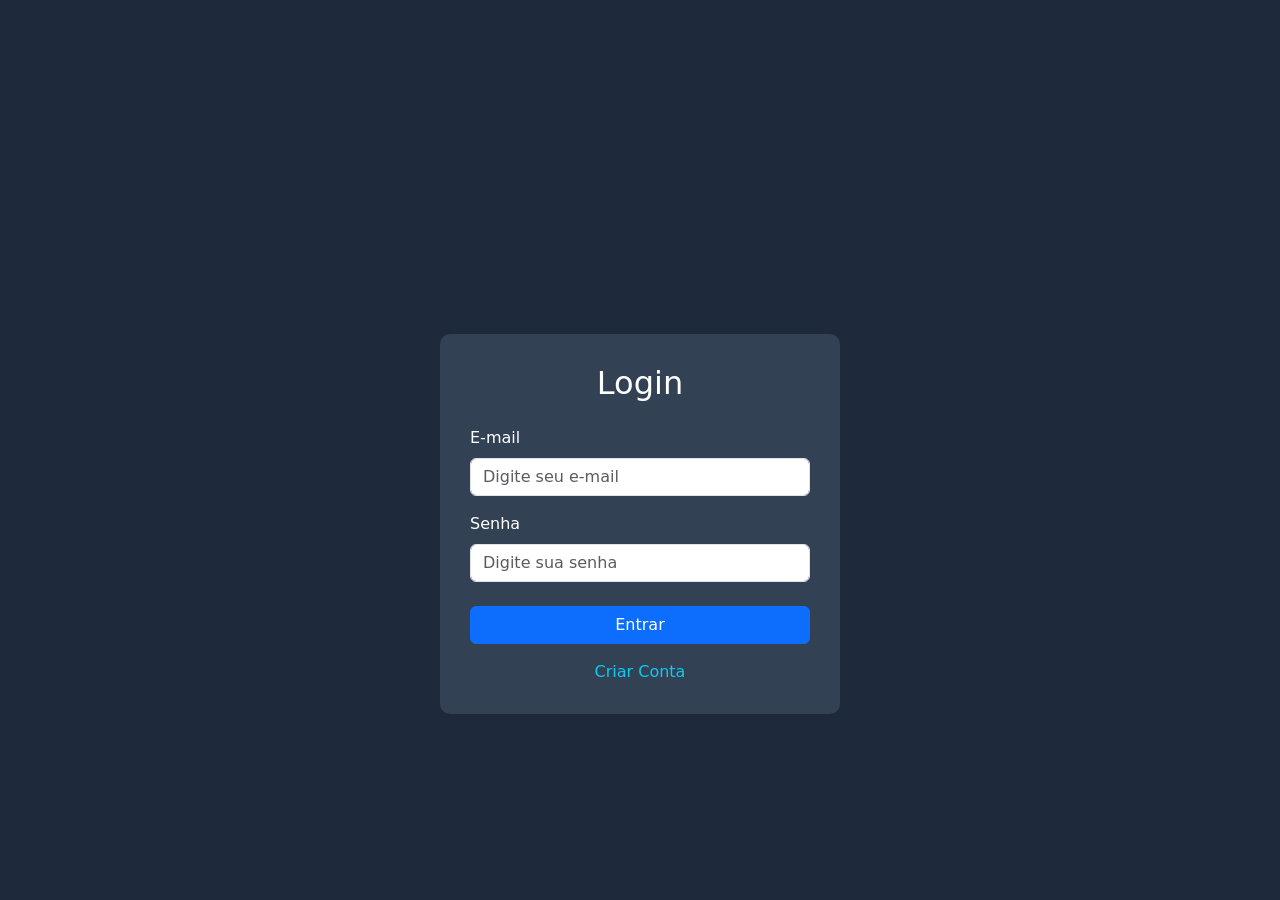
<file: index.html>
<!DOCTYPE html>
<html lang="pt-br">
<head>
    <meta charset="UTF-8">
    <meta name="viewport" content="width=device-width, initial-scale=1.0">
    <title>Login</title>
    <link href="https://cdn.jsdelivr.net/npm/bootstrap@5.3.3/dist/css/bootstrap.min.css" rel="stylesheet">
    <link rel="stylesheet" href="css/style.css">
</head>
<body>
    <div class="container mt-5">
        <div class="caixa-login mx-auto text-center" style="max-width: 400px;">
            <h2 class="mb-4">Login</h2>
            
            <form id="formLogin" method="post" novalidate>
                <div class="mb-3 text-start">
                    <label class="form-label" for="email">E-mail</label>
                    <input type="email" class="form-control" id="email" name="email" placeholder="Digite seu e-mail" required>
                </div>
                <div class="mb-4 text-start">
                    <label class="form-label" for="senha">Senha</label>
                    <input type="password" class="form-control" id="senha" name="senha" placeholder="Digite sua senha" required>
                </div>
                <button type="submit" class="btn btn-primary w-100 mb-3">Entrar</button>
            </form>

            <a href="cadastro.html" class="text-info text-decoration-none">Criar Conta</a>
        </div>
    </div>

    <script src="https://cdn.jsdelivr.net/npm/bootstrap@5.3.3/dist/js/bootstrap.bundle.min.js"></script>
    <script src="js/ajax.js"></script>
</body>
</html>
</file>
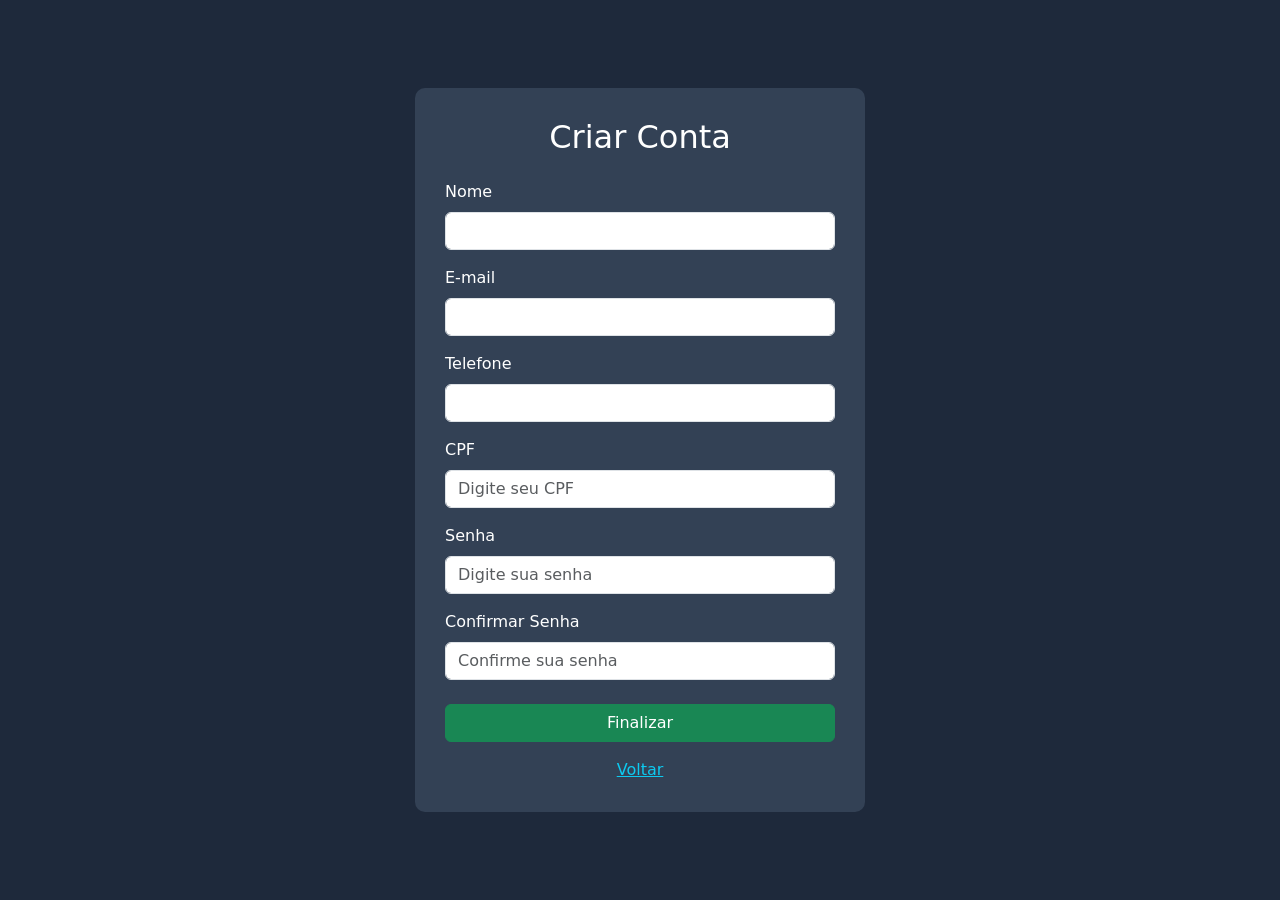
<file: cadastro.html>
<!DOCTYPE html>
<html lang="pt-br">

<head>
    <meta charset="UTF-8">
    <meta name="viewport" content="width=device-width, initial-scale=1.0">

    <title>Cadastro</title>

    <link href="https://cdn.jsdelivr.net/npm/bootstrap@5.3.3/dist/css/bootstrap.min.css" rel="stylesheet">
    <link rel="stylesheet" href="css/style.css">

</head>

<body>
    <div class="box">

        <h2 class="text-center mb-4">Criar Conta</h2>

        <form id="formCadastro" method="post" novalidate>

            <div class="mb-3">
                <label class="form-label" for="nome">Nome</label>
                <input type="text" class="form-control" id="nome" name="nome" required>
                <div class="invalid-feedback">
                    Por favor, insira seu nome.
                </div>
            </div>

            <div class="mb-3">
                <label class="form-label" for="email">E-mail</label>
                <input type="email" class="form-control" id="email" name="email" required>
                <div class="invalid-feedback">
                    Por favor, insira um e-mail válido.
                </div>
            </div>

            <div class="mb-3">
                <label class="form-label" for="telefone">Telefone</label>
                <input type="text" class="form-control" id="telefone" name="telefone" required>
                <div class="invalid-feedback">
                    Por favor, insira um telefone válido.
                </div>
            </div>

            <div class="mb-3">
                <label class="form-label" for="cpf">CPF</label>
                <input type="text" class="form-control" id="cpf" name="cpf" placeholder="Digite seu CPF" minlength="14" maxlength="14" required>
                <div class="invalid-feedback">
                    Por favor, insira um CPF válido.
                </div>
            </div>

            <div class="mb-3">
                <label class="form-label" for="senha">Senha</label>
                <input type="password" class="form-control" id="senha" name="senha" placeholder="Digite sua senha" required>
                <div class="invalid-feedback">
                    Por favor, insira uma senha.
                </div>
            </div>

            <div class="mb-4">
                <label class="form-label" for="confirmar_senha">Confirmar Senha</label>
                <input type="password" class="form-control" id="confirmar_senha" placeholder="Confirme sua senha" required>
                <div class="invalid-feedback" id="confirm">
                    Por favor, confirme sua senha.
                </div>
            </div>

            <button type="submit" class="btn btn-success w-100">
                Finalizar
            </button>

        </form>

        <a href="index.html" class="d-block text-center mt-3 text-info">
            Voltar
        </a>

    </div>
    
    <script src="https://cdn.jsdelivr.net/npm/bootstrap@5.3.3/dist/js/bootstrap.bundle.min.js"></script>
    <script src="js/script.js"></script>
    <script src="js/validacoes.js"></script>
    <script src="js/ajax.js"></script>
</body>

</html>
</file>
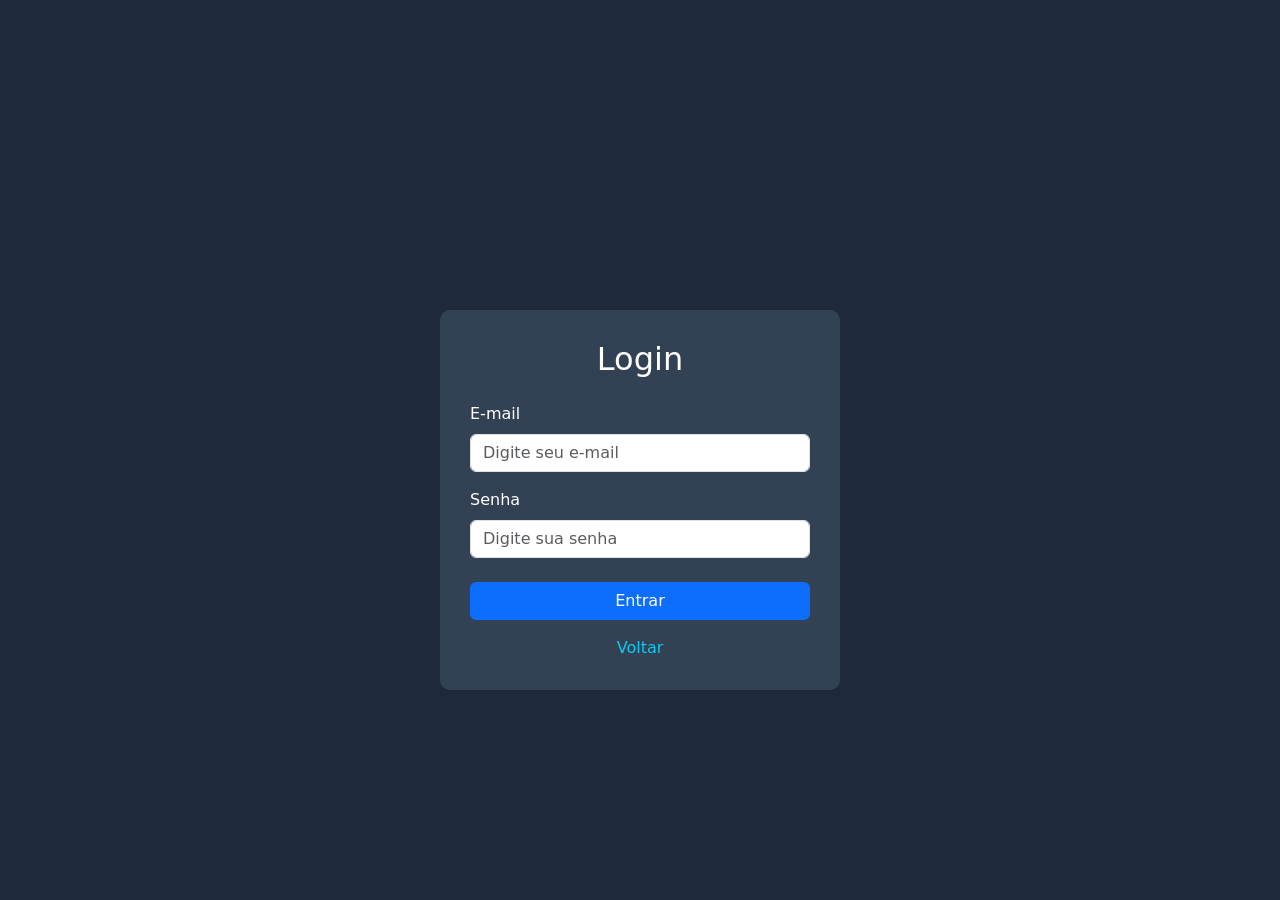
<file: login.html>
<!DOCTYPE html>
<html lang="pt-br">

<head>
    <meta charset="UTF-8">
    <meta name="viewport" content="width=device-width, initial-scale=1.0">

    <title>Login</title>

    <link href="https://cdn.jsdelivr.net/npm/bootstrap@5.3.3/dist/css/bootstrap.min.css" rel="stylesheet">
    <link rel="stylesheet" href="css/style.css">

</head>

<body>

    <div class="container">

        <div class="caixa-login mx-auto text-center" style="max-width: 400px;">

            <h2 class="mb-4">Login</h2>

            <form id="formulario" method="post" novalidate>

                <div class="mb-3 text-start">

                    <label class="form-label" name="email">
                        E-mail
                    </label>

                    <input type="email" class="form-control" placeholder="Digite seu e-mail" required>
                    <div class="invalid-feedback">
                        Por favor, insira um e-mail válido.
                    </div>
                </div>
                <div class="mb-4 text-start">

                    <label class="form-label" name="senha">
                        Senha
                    </label>

                    <input type="password" class="form-control" placeholder="Digite sua senha" required>
                    <div class="invalid-feedback">
                        Por favor, insira uma senha válida.
                    </div>
                </div>

                <button type="submit" class="btn btn-primary w-100 mb-3">
                    Entrar
                </button>

            </form>

            <a href="index.html" class="text-info text-decoration-none">
                Voltar
            </a>

        </div>

    </div>
    <script src="https://cdn.jsdelivr.net/npm/bootstrap@5.3.3/dist/js/bootstrap.bundle.min.js"></script>
    <script src="js/script.js"></script>
    <script src="js/ajax.js"></script>
</body>

</html>
</file>
<file: css/style.css>
body {
     background-color: #1e293b;
     color: white;
     min-height: 100vh;
     display: flex;
     justify-content: center;
     align-items: center;
 }

 .box {
     background-color: #334155;
     padding: 30px;
     border-radius: 10px;
     width: 100%;
     max-width: 450px;
 }

 .caixa-login {
     background-color: #334155;
     padding: 30px;
     border-radius: 10px;
     margin-top: 100px;
 }
 .teste{
        background-color: #334155;
        padding: 30px;
        border-radius: 10px;
        margin-top: 100px;
 }
</file>
